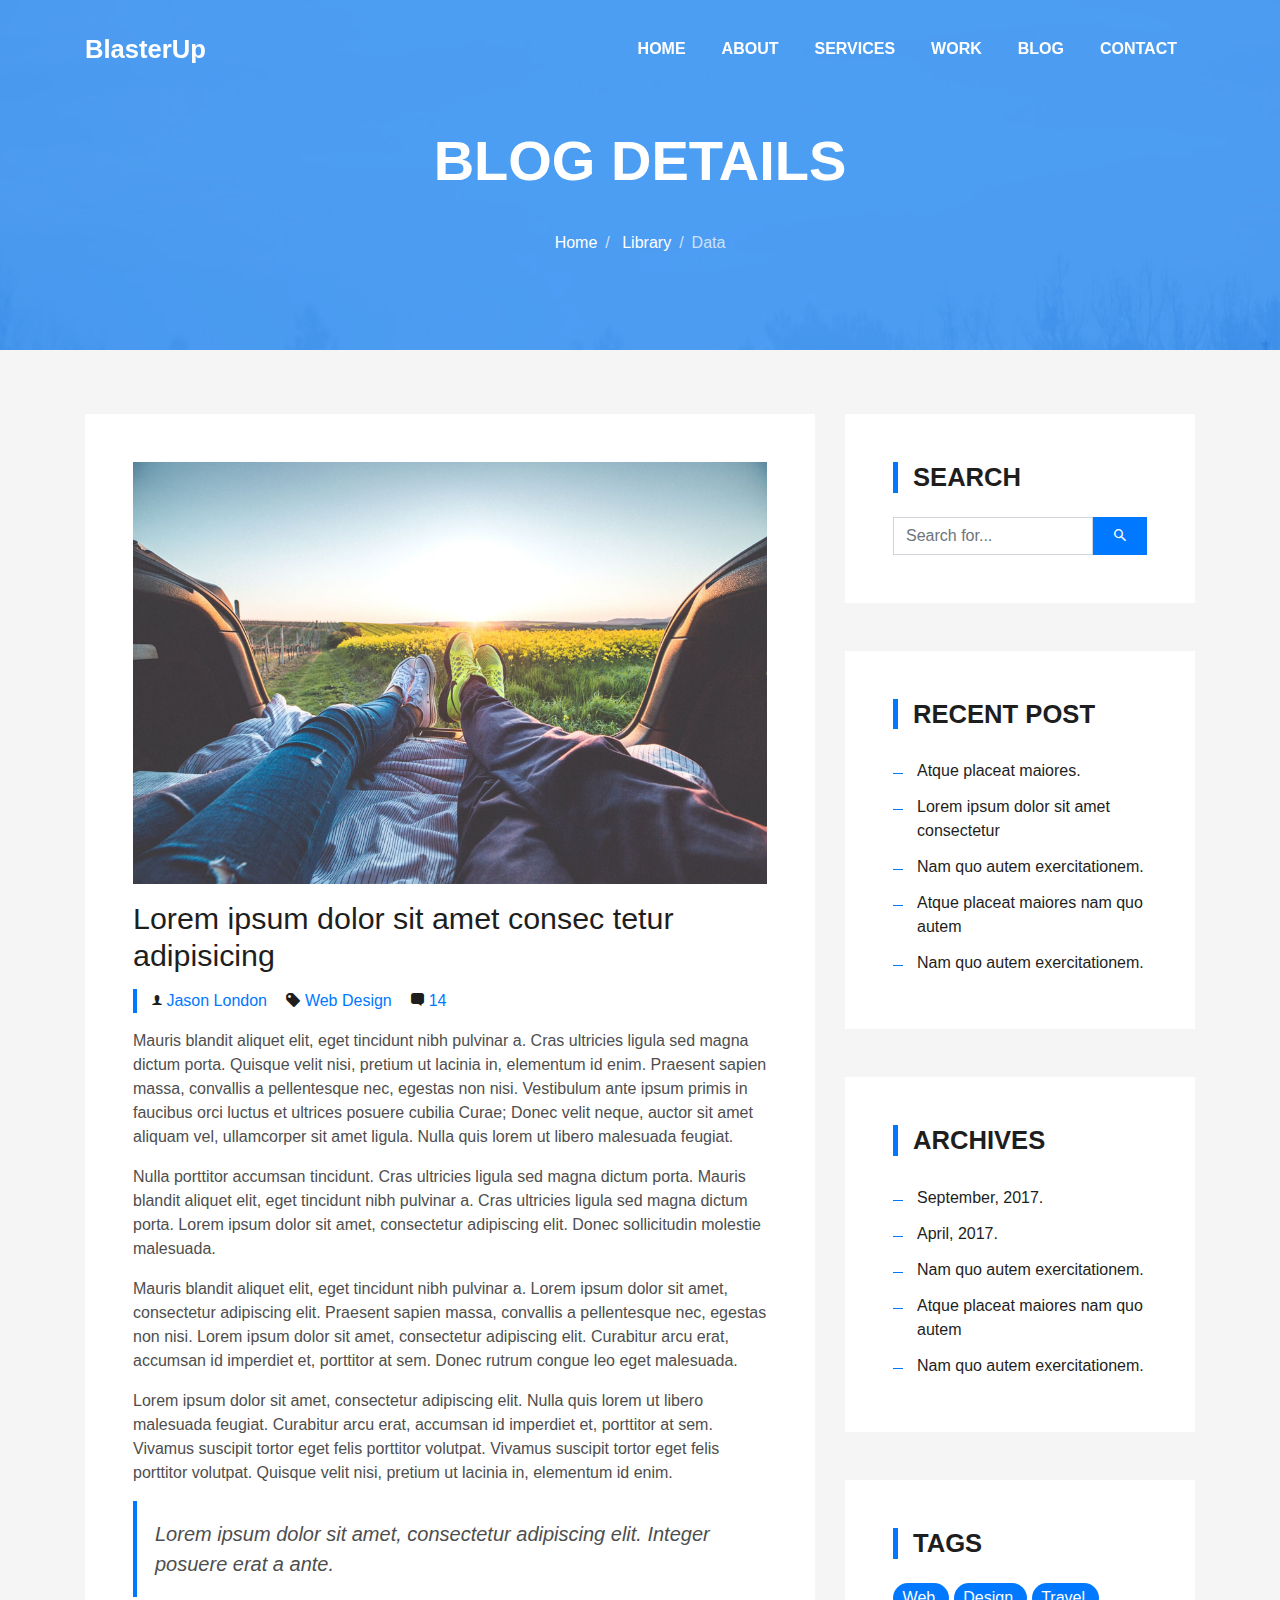
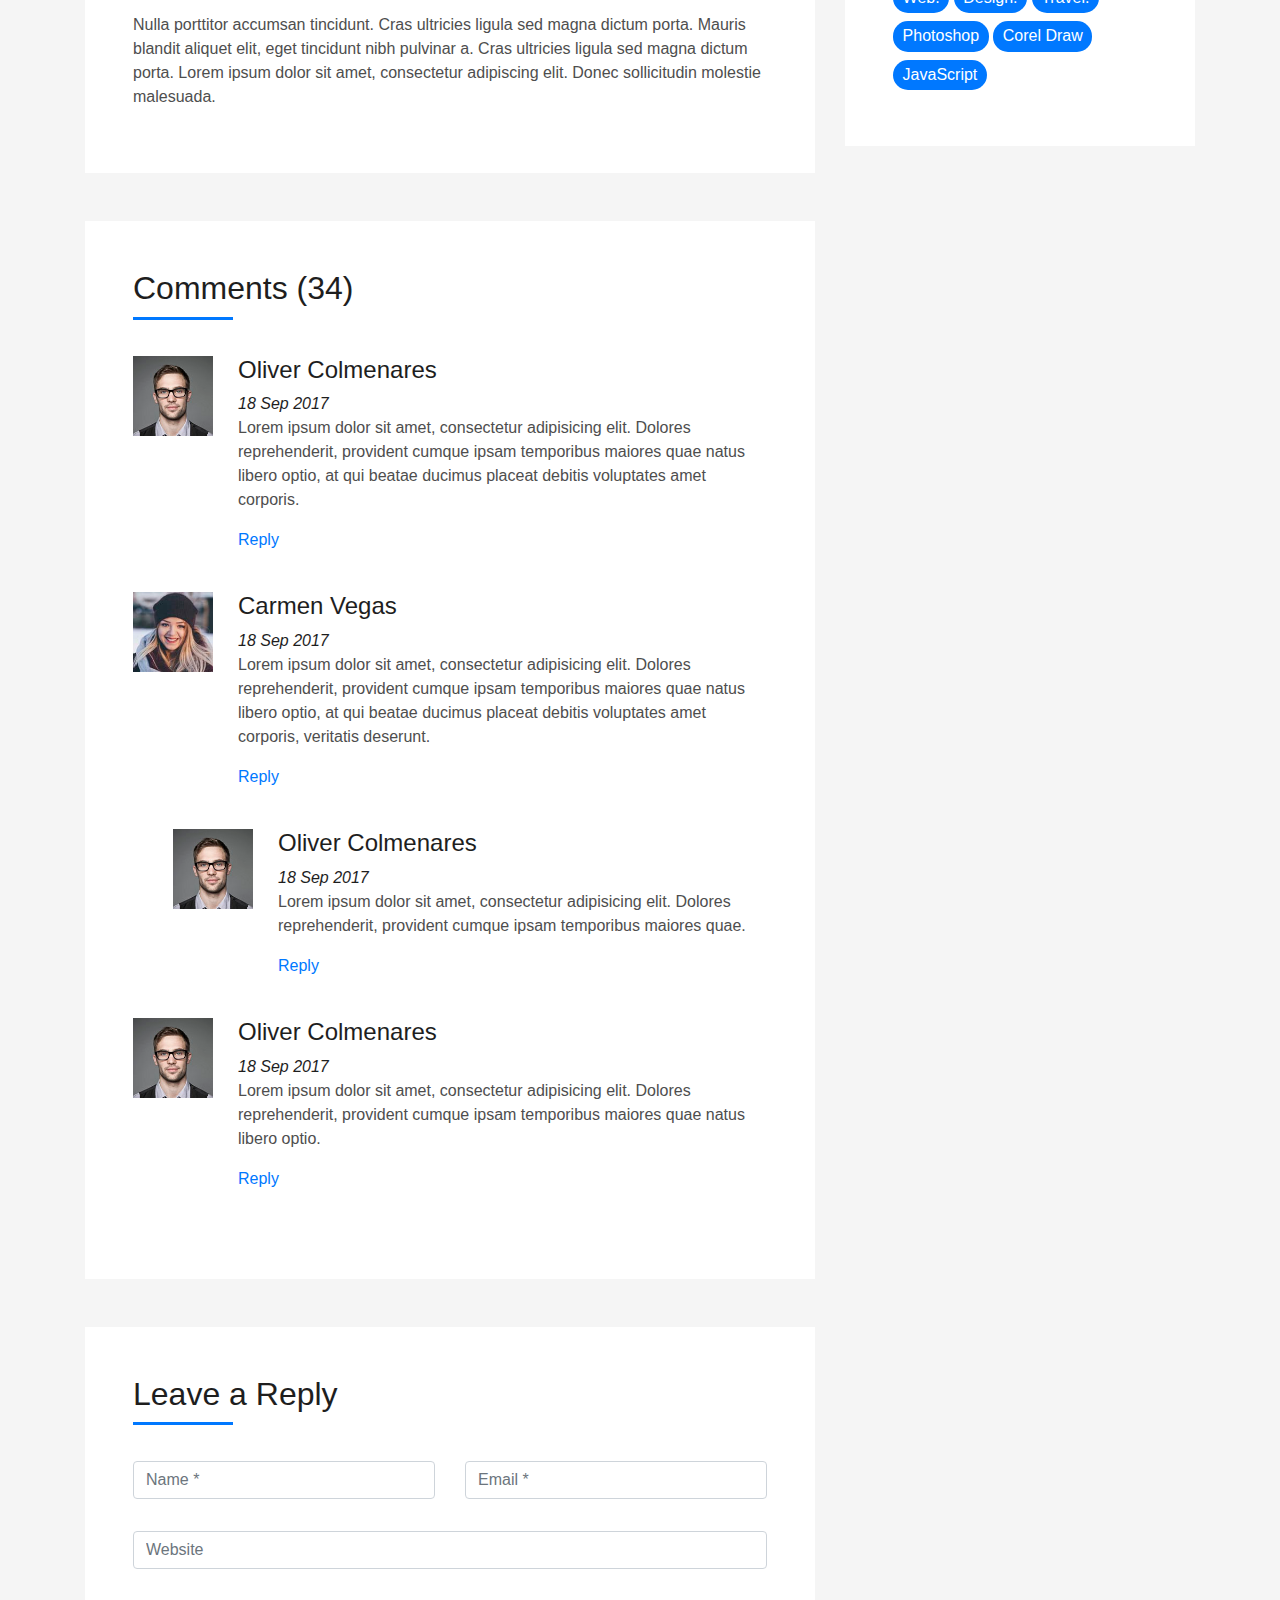
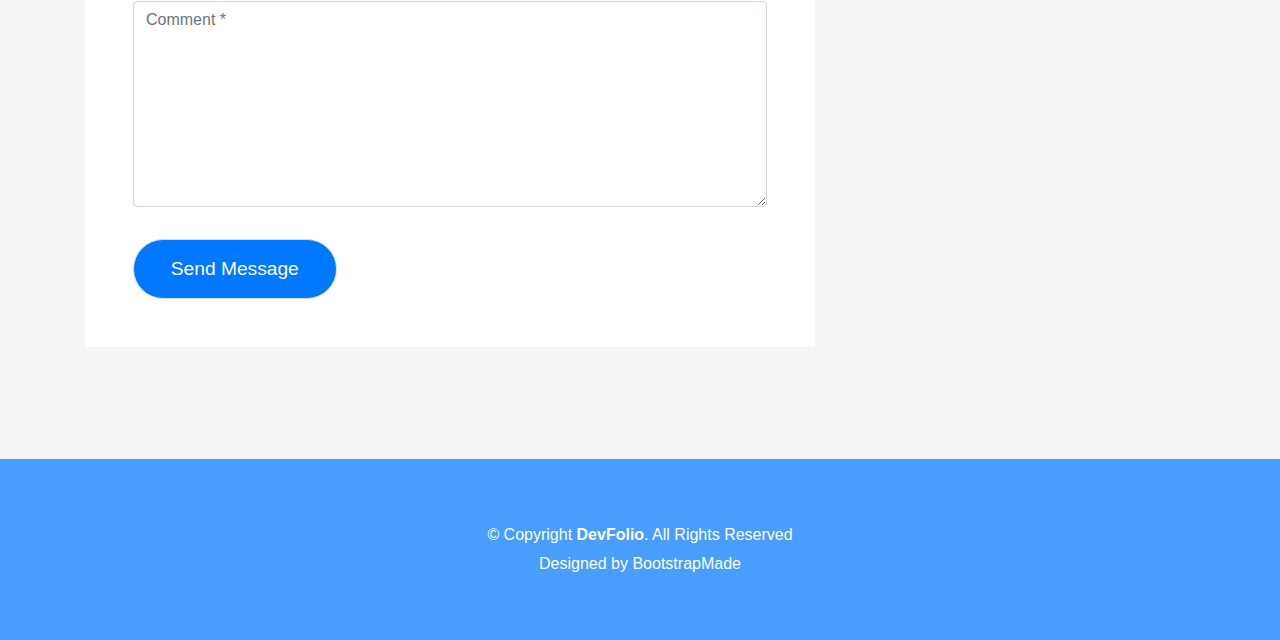
<file: blog-single.html>
<!DOCTYPE html>
<html lang="en">
<head>
  <meta charset="utf-8">
  <title>DevFolio Bootstrap Template</title>
  <meta content="width=device-width, initial-scale=1.0" name="viewport">
  <meta content="" name="keywords">
  <meta content="" name="description">

  <!-- Favicons -->
  <link href="img/favicon.png" rel="icon">
  <link href="img/apple-touch-icon.png" rel="apple-touch-icon">

  <!-- Bootstrap CSS File -->
  <link href="lib/bootstrap/css/bootstrap.min.css" rel="stylesheet">

  <!-- Libraries CSS Files -->
  <link href="lib/font-awesome/css/font-awesome.min.css" rel="stylesheet">
  <link href="lib/animate/animate.min.css" rel="stylesheet">
  <link href="lib/ionicons/css/ionicons.min.css" rel="stylesheet">
  <link href="lib/owlcarousel/assets/owl.carousel.min.css" rel="stylesheet">
  <link href="lib/lightbox/css/lightbox.min.css" rel="stylesheet">

  <!-- Main Stylesheet File -->
  <link href="css/style.css" rel="stylesheet">

  <!-- =======================================================
    Theme Name: DevFolio
    Theme URL: https://bootstrapmade.com/devfolio-bootstrap-portfolio-html-template/
    Author: BootstrapMade.com
    License: https://bootstrapmade.com/license/
  ======================================================= -->
</head>

<body>
  <!--/ Nav Star /-->
  <nav class="navbar navbar-b navbar-trans navbar-expand-md fixed-top" id="mainNav">
    <div class="container">
      <a class="navbar-brand js-scroll" href="#page-top">BlasterUp</a>
      <button class="navbar-toggler collapsed" type="button" data-toggle="collapse" data-target="#navbarDefault"
        aria-controls="navbarDefault" aria-expanded="false" aria-label="Toggle navigation">
        <span></span>
        <span></span>
        <span></span>
      </button>
      <div class="navbar-collapse collapse justify-content-end" id="navbarDefault">
        <ul class="navbar-nav">
          <li class="nav-item">
            <a class="nav-link js-scroll" href="index.html">Home</a>
          </li>
          <li class="nav-item">
            <a class="nav-link js-scroll" href="#">About</a>
          </li>
          <li class="nav-item">
            <a class="nav-link js-scroll" href="#">Services</a>
          </li>
          <li class="nav-item">
            <a class="nav-link js-scroll" href="#">Work</a>
          </li>
          <li class="nav-item">
            <a class="nav-link js-scroll" href="#">Blog</a>
          </li>
          <li class="nav-item">
            <a class="nav-link js-scroll" href="#">Contact</a>
          </li>
        </ul>
      </div>
    </div>
  </nav>
  <!--/ Nav End /-->

  <!--/ Intro Skew Star /-->
  <div class="intro intro-single route bg-image" style="background-image: url(img/overlay-bg.jpg)">
    <div class="overlay-mf"></div>
    <div class="intro-content display-table">
      <div class="table-cell">
        <div class="container">
          <h2 class="intro-title mb-4">Blog Details</h2>
          <ol class="breadcrumb d-flex justify-content-center">
            <li class="breadcrumb-item">
              <a href="#">Home</a>
            </li>
            <li class="breadcrumb-item">
              <a href="#">Library</a>
            </li>
            <li class="breadcrumb-item active">Data</li>
          </ol>
        </div>
      </div>
    </div>
  </div>
  <!--/ Intro Skew End /-->

  <!--/ Section Blog-Single Star /-->
  <section class="blog-wrapper sect-pt4" id="blog">
    <div class="container">
      <div class="row">
        <div class="col-md-8">
          <div class="post-box">
            <div class="post-thumb">
              <img src="img/post-1.jpg" class="img-fluid" alt="">
            </div>
            <div class="post-meta">
              <h1 class="article-title">Lorem ipsum dolor sit amet consec tetur adipisicing</h1>
              <ul>
                <li>
                  <span class="ion-ios-person"></span>
                  <a href="#">Jason London</a>
                </li>
                <li>
                  <span class="ion-pricetag"></span>
                  <a href="#">Web Design</a>
                </li>
                <li>
                  <span class="ion-chatbox"></span>
                  <a href="#">14</a>
                </li>
              </ul>
            </div>
            <div class="article-content">
              <p>
                Mauris blandit aliquet elit, eget tincidunt nibh pulvinar a. Cras ultricies ligula sed magna dictum
                porta. Quisque velit
                nisi, pretium ut lacinia in, elementum id enim. Praesent sapien massa, convallis a pellentesque
                nec, egestas non nisi. Vestibulum ante ipsum primis in faucibus orci luctus et ultrices posuere
                cubilia Curae; Donec velit neque, auctor sit amet aliquam vel, ullamcorper sit amet ligula.
                Nulla quis lorem ut libero malesuada feugiat.
              </p>
              <p>
                Nulla porttitor accumsan tincidunt. Cras ultricies ligula sed magna dictum porta. Mauris blandit
                aliquet elit, eget tincidunt
                nibh pulvinar a. Cras ultricies ligula sed magna dictum porta. Lorem ipsum dolor sit amet,
                consectetur adipiscing elit. Donec sollicitudin molestie malesuada.
              </p>
              <p>
                Mauris blandit aliquet elit, eget tincidunt nibh pulvinar a. Lorem ipsum dolor sit amet, consectetur
                adipiscing elit. Praesent
                sapien massa, convallis a pellentesque nec, egestas non nisi. Lorem ipsum dolor sit amet,
                consectetur adipiscing elit. Curabitur arcu erat, accumsan id imperdiet et, porttitor at
                sem. Donec rutrum congue leo eget malesuada.
              </p>
              <p>
                Lorem ipsum dolor sit amet, consectetur adipiscing elit. Nulla quis lorem ut libero malesuada feugiat.
                Curabitur arcu erat,
                accumsan id imperdiet et, porttitor at sem. Vivamus suscipit tortor eget felis porttitor
                volutpat. Vivamus suscipit tortor eget felis porttitor volutpat. Quisque velit nisi, pretium
                ut lacinia in, elementum id enim.
              </p>
              <blockquote class="blockquote">
                <p class="mb-0">Lorem ipsum dolor sit amet, consectetur adipiscing elit. Integer posuere erat a ante.</p>
              </blockquote>
              <p>
                Nulla porttitor accumsan tincidunt. Cras ultricies ligula sed magna dictum porta. Mauris blandit
                aliquet elit, eget tincidunt
                nibh pulvinar a. Cras ultricies ligula sed magna dictum porta. Lorem ipsum dolor sit amet,
                consectetur adipiscing elit. Donec sollicitudin molestie malesuada.
              </p>
            </div>
          </div>
          <div class="box-comments">
            <div class="title-box-2">
              <h4 class="title-comments title-left">Comments (34)</h4>
            </div>
            <ul class="list-comments">
              <li>
                <div class="comment-avatar">
                  <img src="img/testimonial-2.jpg" alt="">
                </div>
                <div class="comment-details">
                  <h4 class="comment-author">Oliver Colmenares</h4>
                  <span>18 Sep 2017</span>
                  <p>
                    Lorem ipsum dolor sit amet, consectetur adipisicing elit. Dolores reprehenderit, provident cumque
                    ipsam temporibus maiores
                    quae natus libero optio, at qui beatae ducimus placeat debitis voluptates amet corporis.
                  </p>
                  <a href="3">Reply</a>
                </div>
              </li>
              <li>
                <div class="comment-avatar">
                  <img src="img/testimonial-4.jpg" alt="">
                </div>
                <div class="comment-details">
                  <h4 class="comment-author">Carmen Vegas</h4>
                  <span>18 Sep 2017</span>
                  <p>
                    Lorem ipsum dolor sit amet, consectetur adipisicing elit. Dolores reprehenderit, provident cumque
                    ipsam temporibus maiores
                    quae natus libero optio, at qui beatae ducimus placeat debitis voluptates amet corporis,
                    veritatis deserunt.
                  </p>
                  <a href="3">Reply</a>
                </div>
              </li>
              <li class="comment-children">
                <div class="comment-avatar">
                  <img src="img/testimonial-2.jpg" alt="">
                </div>
                <div class="comment-details">
                  <h4 class="comment-author">Oliver Colmenares</h4>
                  <span>18 Sep 2017</span>
                  <p>
                    Lorem ipsum dolor sit amet, consectetur adipisicing elit. Dolores reprehenderit, provident cumque
                    ipsam temporibus maiores
                    quae.
                  </p>
                  <a href="3">Reply</a>
                </div>
              </li>
              <li>
                <div class="comment-avatar">
                  <img src="img/testimonial-2.jpg" alt="">
                </div>
                <div class="comment-details">
                  <h4 class="comment-author">Oliver Colmenares</h4>
                  <span>18 Sep 2017</span>
                  <p>
                    Lorem ipsum dolor sit amet, consectetur adipisicing elit. Dolores reprehenderit, provident cumque
                    ipsam temporibus maiores
                    quae natus libero optio.
                  </p>
                  <a href="3">Reply</a>
                </div>
              </li>
            </ul>
          </div>
          <div class="form-comments">
            <div class="title-box-2">
              <h3 class="title-left">
                Leave a Reply
              </h3>
            </div>
            <form class="form-mf">
              <div class="row">
                <div class="col-md-6 mb-3">
                  <div class="form-group">
                    <input type="text" class="form-control input-mf" id="inputName" placeholder="Name *" required>
                  </div>
                </div>
                <div class="col-md-6 mb-3">
                  <div class="form-group">
                    <input type="email" class="form-control input-mf" id="inputEmail1" placeholder="Email *" required>
                  </div>
                </div>
                <div class="col-md-12 mb-3">
                  <div class="form-group">
                    <input type="url" class="form-control input-mf" id="inputUrl" placeholder="Website">
                  </div>
                </div>
                <div class="col-md-12 mb-3">
                  <div class="form-group">
                    <textarea id="textMessage" class="form-control input-mf" placeholder="Comment *" name="message"
                      cols="45" rows="8" required></textarea>
                  </div>
                </div>
                <div class="col-md-12">
                  <button type="submit" class="button button-a button-big button-rouded">Send Message</button>
                </div>
              </div>
            </form>
          </div>
        </div>
        <div class="col-md-4">
          <div class="widget-sidebar sidebar-search">
            <h5 class="sidebar-title">Search</h5>
            <div class="sidebar-content">
              <form>
                <div class="input-group">
                  <input type="text" class="form-control" placeholder="Search for..." aria-label="Search for...">
                  <span class="input-group-btn">
                    <button class="btn btn-secondary btn-search" type="button">
                      <span class="ion-android-search"></span>
                    </button>
                  </span>
                </div>
              </form>
            </div>
          </div>
          <div class="widget-sidebar">
            <h5 class="sidebar-title">Recent Post</h5>
            <div class="sidebar-content">
              <ul class="list-sidebar">
                <li>
                  <a href="#">Atque placeat maiores.</a>
                </li>
                <li>
                  <a href="#">Lorem ipsum dolor sit amet consectetur</a>
                </li>
                <li>
                  <a href="#">Nam quo autem exercitationem.</a>
                </li>
                <li>
                  <a href="#">Atque placeat maiores nam quo autem</a>
                </li>
                <li>
                  <a href="#">Nam quo autem exercitationem.</a>
                </li>
              </ul>
            </div>
          </div>
          <div class="widget-sidebar">
            <h5 class="sidebar-title">Archives</h5>
            <div class="sidebar-content">
              <ul class="list-sidebar">
                <li>
                  <a href="#">September, 2017.</a>
                </li>
                <li>
                  <a href="#">April, 2017.</a>
                </li>
                <li>
                  <a href="#">Nam quo autem exercitationem.</a>
                </li>
                <li>
                  <a href="#">Atque placeat maiores nam quo autem</a>
                </li>
                <li>
                  <a href="#">Nam quo autem exercitationem.</a>
                </li>
              </ul>
            </div>
          </div>
          <div class="widget-sidebar widget-tags">
            <h5 class="sidebar-title">Tags</h5>
            <div class="sidebar-content">
              <ul>
                <li>
                  <a href="#">Web.</a>
                </li>
                <li>
                  <a href="#">Design.</a>
                </li>
                <li>
                  <a href="#">Travel.</a>
                </li>
                <li>
                  <a href="#">Photoshop</a>
                </li>
                <li>
                  <a href="#">Corel Draw</a>
                </li>
                <li>
                  <a href="#">JavaScript</a>
                </li>
              </ul>
            </div>
          </div>
        </div>
      </div>
    </div>
  </section>
  <!--/ Section Blog-Single End /-->

  <!--/ Section Contact-Footer Star /-->
  <section class="paralax-mf footer-paralax bg-image sect-mt4 route" style="background-image: url(img/overlay-bg.jpg)">
    <div class="overlay-mf"></div>
    <footer>
      <div class="container">
        <div class="row">
          <div class="col-sm-12">
            <div class="copyright-box">
              <p class="copyright">&copy; Copyright <strong>DevFolio</strong>. All Rights Reserved</p>
              <div class="credits">
                <!--
                  All the links in the footer should remain intact.
                  You can delete the links only if you purchased the pro version.
                  Licensing information: https://bootstrapmade.com/license/
                  Purchase the pro version with working PHP/AJAX contact form: https://bootstrapmade.com/buy/?theme=DevFolio
                -->
                Designed by <a href="https://bootstrapmade.com/">BootstrapMade</a>
              </div>
            </div>
          </div>
        </div>
      </div>
    </footer>
  </section>
  <!--/ Section Contact-footer End /-->

  <a href="#" class="back-to-top"><i class="fa fa-chevron-up"></i></a>
  <div id="preloader"></div>

  <!-- JavaScript Libraries -->
  <script src="lib/jquery/jquery.min.js"></script>
  <script src="lib/jquery/jquery-migrate.min.js"></script>
  <script src="lib/popper/popper.min.js"></script>
  <script src="lib/bootstrap/js/bootstrap.min.js"></script>
  <script src="lib/easing/easing.min.js"></script>
  <script src="lib/counterup/jquery.waypoints.min.js"></script>
  <script src="lib/counterup/jquery.counterup.js"></script>
  <script src="lib/owlcarousel/owl.carousel.min.js"></script>
  <script src="lib/lightbox/js/lightbox.min.js"></script>
  <script src="lib/typed/typed.min.js"></script>
  <!-- Contact Form JavaScript File -->
  <script src="contactform/contactform.js"></script>

  <!-- Template Main Javascript File -->
  <script src="js/main.js"></script>

</body>
</html>
</file>
<file: css/style.css>
/*
  Theme Name: DevFolio
  Theme URL: https://bootstrapmade.com/devfolio-bootstrap-portfolio-html-template/
  Author: BootstrapMade.com
  License: https://bootstrapmade.com/license/
*/

/*======================================
//--//-->   STYLES GENERALES
======================================*/

body {
  background-color: #f5f5f5;
  color: #4e4e4e;
}

h1,
h2,
h3,
h4,
h5,
h6 {
  color: #1e1e1e;
}

a {
  color: #1e1e1e;
  transition: all 0.5s ease-in-out;
}

a:hover {
  color: #0078ff;
  text-decoration: none;
  transition: all 0.5s ease-in-out;
}

.p-r {
  position: relative;
}

.color-a {
  color: #0078ff;
}

.color-d {
  color: #f5f5f5;
}

.color-text-a {
  color: #4e4e4e;
}

.box-shadow,
.paralax-mf,
.service-box,
.work-box,
.card-blog {
  box-shadow: 0 13px 8px -10px rgba(0, 0, 0, 0.1);
}

.box-shadow-a,
.button:hover {
  box-shadow: 0 0 0 4px #cde1f8;
}

.display-5 {
  font-size: 2.5rem;
  font-weight: 300;
  line-height: 1.1;
}

.display-6 {
  font-size: 2rem;
  font-weight: 300;
  line-height: 1.1;
}

.avatar {
  width: 32px;
  height: 32px;
  margin-right: 4px;
  overflow: hidden;
}

.bg-image {
  background-repeat: no-repeat;
  background-attachment: fixed;
  background-size: cover;
  background-position: center center;
}

.overlay-mf {
  background-color: #0078ff;
}

.overlay-mf {
  position: absolute;
  top: 0;
  left: 0px;
  padding: 0;
  height: 100%;
  width: 100%;
  opacity: .7;
}

.paralax-mf {
  position: relative;
  padding: 8rem 0;
}

.display-table {
  width: 100%;
  height: 100%;
  display: table;
}

.table-cell {
  display: table-cell;
  vertical-align: middle;
}

/*--/ Sections /--*/

.sect-4 {
  padding: 4rem 0;
}

.sect-pt4 {
  padding-top: 4rem;
}

.sect-mt4 {
  margin-top: 4rem;
}

/*--/ Title s /--*/

.title-s {
  font-weight: 600;
  color: #1e1e1e;
  font-size: 1.1rem;
}

/*--/ Title A /--*/

.title-box {
  margin-bottom: 4rem;
}

.title-a {
  font-size: 3rem;
  font-weight: bold;
  text-transform: uppercase;
}

.subtitle-a {
  color: #4e4e4e;
}

.line-mf {
  width: 40px;
  height: 5px;
  background-color: #0078ff;
  margin: 0 auto;
}

/*--/ Title Left /--*/

.title-box-2 {
  margin-bottom: 3rem;
}

.title-left {
  font-size: 2rem;
  position: relative;
}

.title-left:before {
  content: '';
  position: absolute;
  height: 3px;
  background-color: #0078ff;
  width: 100px;
  bottom: -12px;
}

/*------/ Box /------*/

.box-pl2 {
  padding-left: 2rem;
}

.box-shadow-full {
  padding: 3rem 1.25rem;
  position: relative;
  background-color: #fff;
  margin-bottom: 3rem;
  z-index: 2;
  box-shadow: 0 1px 1px 0 rgba(0, 0, 0, 0.06), 0 2px 5px 0 rgba(0, 0, 0, 0.2);
}

/*------/ Socials /------*/

.socials {
  padding: 1.5rem 0;
}

.socials ul li {
  display: inline-block;
}

.socials .ico-circle {
  height: 40px;
  width: 40px;
  font-size: 1.7rem;
  border-radius: 50%;
  line-height: 1.4;
  margin: 0 15px 0 0;
  box-shadow: 0 0 0 3px #0078ff;
  transition: all 500ms ease;
}

.socials .ico-circle:hover {
  background-color: #0078ff;
  color: #fff;
  box-shadow: 0 0 0 3px #cde1f8;
  transition: all 500ms ease;
}

/*------/ Ul resect /------*/

.ul-resect,
.socials ul,
.list-ico,
.blog-wrapper .post-meta ul,
.box-comments .list-comments,
.widget-sidebar .list-sidebar,
.widget-tags ul {
  list-style: none;
  padding-left: 0;
  margin-bottom: 0;
}

.list-ico {
  line-height: 2;
}

.list-ico span {
  color: #0078ff;
  margin-right: 10px;
}

/*------/ Ico Circle /------*/

.ico-circle {
  height: 100px;
  width: 100px;
  font-size: 2rem;
  border-radius: 50%;
  line-height: 1.55;
  margin: 0 auto;
  text-align: center;
  box-shadow: 0 0 0 10px #0078ff;
  display: block;
}

/*------/ Owl Carousel /------*/

.owl-theme .owl-dots {
  text-align: center;
  margin-top: 18px;
}

.owl-theme .owl-dots .owl-dot {
  display: inline-block;
}

.owl-theme .owl-dots .owl-dot span {
  width: 18px;
  height: 7px;
  margin: 5px 5px;
  background: #cde1f8;
  border: 0px solid #cde1f8;
  display: block;
  transition: all 0.6s ease-in-out;
  cursor: pointer;
}

.owl-theme .owl-dots .owl-dot:hover span {
  background-color: #cde1f8;
}

.owl-theme .owl-dots .owl-dot.active span {
  background-color: #1B1B1B;
  width: 25px;
}

/*--/ Scrolltop s /--*/

.scrolltop-mf {
  position: relative;
  display: none;
}

.scrolltop-mf span {
  z-index: 999;
  position: fixed;
  width: 42px;
  height: 42px;
  background-color: #0078ff;
  opacity: .7;
  font-size: 1.6rem;
  line-height: 1.5;
  text-align: center;
  color: #fff;
  top: auto;
  left: auto;
  right: 30px;
  bottom: 50px;
  cursor: pointer;
  border-radius: 50%;
}

/* Back to top button */

.back-to-top {
  position: fixed;
  display: none;
  background: #0078ff;
  color: #fff;
  width: 44px;
  height: 44px;
  text-align: center;
  line-height: 1;
  font-size: 16px;
  border-radius: 50%;
  right: 15px;
  bottom: 15px;
  transition: background 0.5s;
  z-index: 11;
}

.back-to-top i {
  padding-top: 12px;
  color: #fff;
}

/* Prelaoder */

#preloader {
  position: fixed;
  top: 0;
  left: 0;
  right: 0;
  bottom: 0;
  z-index: 9999;
  overflow: hidden;
  background: #fff;
}

#preloader:before {
  content: "";
  position: fixed;
  top: calc(50% - 30px);
  left: calc(50% - 30px);
  border: 6px solid #f2f2f2;
  border-top: 6px solid #0078ff;
  border-radius: 50%;
  width: 60px;
  height: 60px;
  -webkit-animation: animate-preloader 1s linear infinite;
  animation: animate-preloader 1s linear infinite;
}

@-webkit-keyframes animate-preloader {
  0% {
    -webkit-transform: rotate(0deg);
    transform: rotate(0deg);
  }

  100% {
    -webkit-transform: rotate(360deg);
    transform: rotate(360deg);
  }
}

@keyframes animate-preloader {
  0% {
    -webkit-transform: rotate(0deg);
    transform: rotate(0deg);
  }

  100% {
    -webkit-transform: rotate(360deg);
    transform: rotate(360deg);
  }
}

/*======================================
//--//-->   NAVBAR
======================================*/

.navbar-b {
  transition: all .5s ease-in-out;
  background-color: transparent;
  padding-top: 1.563rem;
  padding-bottom: 1.563rem;
}

.navbar-b.navbar-reduce {
  box-shadow: 0px 6px 9px 0px rgba(0, 0, 0, 0.06);
}

.navbar-b.navbar-trans .nav-item,
.navbar-b.navbar-reduce .nav-item {
  position: relative;
  padding-right: 10px;
  padding-left: 0;
}

.navbar-b.navbar-trans .nav-link,
.navbar-b.navbar-reduce .nav-link {
  color: #fff;
  text-transform: uppercase;
  font-weight: 600;
}

.navbar-b.navbar-trans .nav-link:before,
.navbar-b.navbar-reduce .nav-link:before {
  content: '';
  position: absolute;
  margin-left: 0px;
  width: 0%;
  bottom: 0;
  left: 0;
  height: 2px;
  transition: all 500ms ease;
}

.navbar-b.navbar-trans .nav-link:hover,
.navbar-b.navbar-reduce .nav-link:hover {
  color: #1B1B1B;
}

.navbar-b.navbar-trans .nav-link:hover:before,
.navbar-b.navbar-reduce .nav-link:hover:before {
  width: 35px;
}

.navbar-b.navbar-trans .show > .nav-link:before,
.navbar-b.navbar-trans .active > .nav-link:before,
.navbar-b.navbar-trans .nav-link.show:before,
.navbar-b.navbar-trans .nav-link.active:before,
.navbar-b.navbar-reduce .show > .nav-link:before,
.navbar-b.navbar-reduce .active > .nav-link:before,
.navbar-b.navbar-reduce .nav-link.show:before,
.navbar-b.navbar-reduce .nav-link.active:before {
  width: 35px;
}

.navbar-b.navbar-trans .nav-link:before {
  background-color: #fff;
}

.navbar-b.navbar-trans .nav-link:hover {
  color: #fff;
}

.navbar-b.navbar-trans .show > .nav-link,
.navbar-b.navbar-trans .active > .nav-link,
.navbar-b.navbar-trans .nav-link.show,
.navbar-b.navbar-trans .nav-link.active {
  color: #fff;
}

.navbar-b.navbar-reduce {
  transition: all .5s ease-in-out;
  background-color: #fff;
  padding-top: 15px;
  padding-bottom: 15px;
}

.navbar-b.navbar-reduce .nav-link {
  color: #0078ff;
}

.navbar-b.navbar-reduce .nav-link:before {
  background-color: #0078ff;
}

.navbar-b.navbar-reduce .nav-link:hover {
  color: #0078ff;
}

.navbar-b.navbar-reduce .show > .nav-link,
.navbar-b.navbar-reduce .active > .nav-link,
.navbar-b.navbar-reduce .nav-link.show,
.navbar-b.navbar-reduce .nav-link.active {
  color: #0078ff;
}

.navbar-b.navbar-reduce .navbar-brand {
  color: #0078ff;
}

.navbar-b.navbar-reduce .navbar-toggler span {
  background-color: #1B1B1B;
}

.navbar-b .navbar-brand {
  color: #fff;
  font-size: 1.6rem;
  font-weight: 600;
}

.navbar-b .navbar-nav .dropdown-item.show .dropdown-menu,
.navbar-b .dropdown.show .dropdown-menu,
.navbar-b .dropdown-btn.show .dropdown-menu {
  -webkit-transform: translate3d(0px, 0px, 0px);
  transform: translate3d(0px, 0px, 0px);
  visibility: visible !important;
}

.navbar-b .dropdown-menu {
  margin: 1.12rem 0 0;
  border-radius: 0;
}

.navbar-b .dropdown-menu .dropdown-item {
  padding: .7rem 1.7rem;
  transition: all 500ms ease;
}

.navbar-b .dropdown-menu .dropdown-item:hover {
  background-color: #0078ff;
  color: #fff;
  transition: all 500ms ease;
}

.navbar-b .dropdown-menu .dropdown-item.active {
  background-color: #0078ff;
}

/*--/ Hamburger Navbar /--*/

.navbar-toggler {
  position: relative;
}

.navbar-toggler:focus,
.navbar-toggler:active {
  outline: 0;
}

.navbar-toggler span {
  display: block;
  background-color: #fff;
  height: 3px;
  width: 25px;
  margin-top: 4px;
  margin-bottom: 4px;
  -webkit-transform: rotate(0deg);
  transform: rotate(0deg);
  left: 0;
  opacity: 1;
}

.navbar-toggler span:nth-child(1),
.navbar-toggler span:nth-child(3) {
  transition: -webkit-transform .35s ease-in-out;
  transition: transform .35s ease-in-out;
  transition: transform .35s ease-in-out, -webkit-transform .35s ease-in-out;
}

.navbar-toggler:not(.collapsed) span:nth-child(1) {
  position: absolute;
  left: 12px;
  top: 10px;
  -webkit-transform: rotate(135deg);
  transform: rotate(135deg);
  opacity: 0.9;
}

.navbar-toggler:not(.collapsed) span:nth-child(2) {
  height: 12px;
  visibility: hidden;
  background-color: transparent;
}

.navbar-toggler:not(.collapsed) span:nth-child(3) {
  position: absolute;
  left: 12px;
  top: 10px;
  -webkit-transform: rotate(-135deg);
  transform: rotate(-135deg);
  opacity: 0.9;
}

/*======================================
//--//-->   INTRO
======================================*/

.intro {
  height: 100vh;
  position: relative;
  color: #fff;
}

.intro .intro-content {
  text-align: center;
  position: absolute;
}

.intro .overlay-itro {
  background-color: rgba(0, 0, 0, 0.6);
  position: absolute;
  top: 0;
  left: 0px;
  padding: 0;
  height: 100%;
  width: 100%;
  opacity: .9;
}

.intro .intro-title {
  color: #fff;
  font-weight: 600;
  font-size: 3rem;
}

.intro .intro-subtitle {
  font-size: 1.5rem;
  font-weight: 300;
}

.intro .text-slider-items {
  display: none;
}

.intro-single {
  height: 350px;
}

.intro-single .intro-content {
  margin-top: 30px;
}

.intro-single .intro-title {
  text-transform: uppercase;
  font-size: 3rem;
}

.intro-single .breadcrumb {
  background-color: transparent;
  color: #0078ff;
}

.intro-single .breadcrumb .breadcrumb-item:before {
  color: #cde1f8;
}

.intro-single .breadcrumb .breadcrumb-item.active {
  color: #cde1f8;
}

.intro-single .breadcrumb a {
  color: #fff;
}

/*======================================
//--//-->   ABOUT
======================================*/

.about-mf .box-shadow-full {
  padding-top: 4rem;
  padding-bottom: 4rem;
}

.about-mf .about-img {
  margin-bottom: 2rem;
}

.about-mf .about-img img {
  margin-left: 10px;
}

.skill-mf span {
  color: #4e4e4e;
}

.skill-mf .progress {
  background-color: #cde1f8;
  margin: .5rem 0 1.2rem 0;
  border-radius: 0;
  height: .7rem;
}

.skill-mf .progress .progress-bar {
  height: .7rem;
  background-color: #0078ff;
}

/*======================================
//--//-->   SERVICES
======================================*/

.service-box {
  background-color: #fff;
  padding: 2.5rem 1.3rem;
  border-radius: 1rem;
  margin-bottom: 3rem;
}

.service-box:hover .ico-circle {
  transition: all 500ms ease;
  color: #fff;
  background-color: #0078ff;
  box-shadow: 0 0 0 10px #cde1f8;
}

.service-box .service-ico {
  margin-bottom: 1rem;
  color: #1e1e1e;
}

.service-box .ico-circle {
  transition: all 500ms ease;
  font-size: 4rem;
}

.service-box .s-title {
  font-size: 1.4rem;
  text-transform: uppercase;
  text-align: center;
  padding: .4rem 0;
}

.service-box .s-description {
  color: #4e4e4e;
}

/*======================================
//--//-->   COUNTER
======================================*/

.counter-box {
  color: #fff;
  text-align: center;
}

.counter-ico {
  margin-bottom: 1rem;
}

.counter-ico .ico-circle {
  height: 60px;
  width: 60px;
  line-height: 1.8;
  box-shadow: 0 0 0 10px #cde1f8;
}

.counter-num .counter {
  font-size: 2rem;
  margin-bottom: 0;
}

/*======================================
//--//-->   PORTFOLIO
======================================*/

.work-box {
  margin-bottom: 3rem;
  -webkit-backface-visibility: hidden;
  backface-visibility: hidden;
  background-color: #fff;
}

.work-box:hover img {
  -webkit-transform: scale(1.3);
  transform: scale(1.3);
}

.work-img {
  display: block;
  overflow: hidden;
}

.work-img img {
  transition: all 1s;
}

.work-content {
  padding: 2rem 3% 1rem 4%;
}

.work-content .w-more {
  color: #4e4e4e;
  font-size: .8rem;
}

.work-content .w-more .w-ctegory {
  color: #0078ff;
}

.work-content .w-like {
  font-size: 2.5rem;
  color: #0078ff;
  float: right;
}

.work-content .w-like a {
  color: #0078ff;
}

.work-content .w-like .num-like {
  font-size: .7rem;
}

.w-title {
  font-size: 1.2rem;
}

/*======================================
//--//-->   TESTIMONIALS
======================================*/

.testimonials .owl-carousel .owl-item img {
  width: auto;
}

.testimonial-box {
  color: #fff;
  text-align: center;
}

.testimonial-box .author-test {
  margin-top: 1rem;
}

.testimonial-box .author-test img {
  margin: 0 auto;
}

.testimonial-box .author {
  color: #fff;
  text-transform: uppercase;
  font-weight: 600;
  margin: 1rem 0;
  display: block;
  font-size: 1.4rem;
}

.testimonial-box .comit {
  font-size: 2rem;
  color: #0078ff;
  background-color: #fff;
  width: 52px;
  height: 52px;
  display: block;
  margin: 0 auto;
  border-radius: 50%;
  line-height: 1.6;
}

/*======================================
//--//-->   BLOG
======================================*/

.card-blog .card-body {
  position: relative;
}

.card-blog .card-category-box {
  position: absolute;
  text-align: center;
  top: -16px;
  left: 15px;
  right: 15px;
  line-height: 25px;
  overflow: hidden;
}

.card-blog .card-category {
  display: inline-block;
  color: #fff;
  padding: 0 15px 5px;
  overflow: hidden;
  background-color: #0078ff;
  border-radius: 4px;
}

.card-blog .card-category .category {
  color: #fff;
  display: inline-block;
  text-transform: uppercase;
  font-size: .7rem;
  letter-spacing: .1px;
  margin-bottom: 0;
}

.card-blog .card-title {
  font-size: 1.3rem;
  margin-top: .6rem;
}

.card-blog .card-description {
  color: #4e4e4e;
}

.card-blog .post-author {
  display: inline-block;
}

.card-blog .post-date {
  color: #4e4e4e;
  display: inline-block;
  float: right;
}

/*======================================
//--//-->   BLOG-SINGLE
======================================*/

.post-box,
.form-comments,
.box-comments,
.widget-sidebar {
  padding: 2rem;
  background-color: #fff;
  margin-bottom: 3rem;
}

.blog-wrapper .article-title {
  font-size: 1.5rem;
}

.blog-wrapper .post-meta {
  margin: 1rem 0;
}

.blog-wrapper .post-meta ul {
  border-left: 4px solid #0078ff;
  margin-top: 1rem;
}

.blog-wrapper .post-meta ul li {
  display: inline-block;
  margin-left: 15px;
}

.blog-wrapper .post-meta ul a {
  color: #0078ff;
}

.blog-wrapper .post-meta ul span {
  color: #1e1e1e;
}

.blog-wrapper .blockquote {
  border-left: 4px solid #0078ff;
  padding: 18px;
  font-style: italic;
}

/*------/ Comments /------*/

.box-comments .list-comments li {
  padding-bottom: 40px;
}

.box-comments .list-comments .comment-avatar {
  display: table-cell;
  vertical-align: top;
}

.box-comments .list-comments .comment-avatar img {
  width: 80px;
  height: 80px;
}

.box-comments .list-comments .comment-author {
  font-size: 1.3rem;
}

.box-comments .list-comments .comment-details {
  display: table-cell;
  vertical-align: top;
  padding-left: 25px;
}

.box-comments .list-comments a {
  color: #0078ff;
}

.box-comments .list-comments span {
  color: #1e1e1e;
  font-style: italic;
}

.box-comments .comment-children {
  margin-left: 40px;
}

/*------/ Sidebar /------*/

.widget-sidebar .sidebar-title {
  font-size: 1.6rem;
  font-weight: 600;
  border-left: 5px solid #0078ff;
  padding-left: 15px;
  text-transform: uppercase;
  margin-bottom: 1.5rem;
}

.widget-sidebar .list-sidebar li {
  position: relative;
  padding: 6px 0 6px 24px;
}

.widget-sidebar .list-sidebar li:before {
  position: absolute;
  content: "";
  width: 10px;
  height: 1px;
  left: 0;
  background-color: #0078ff;
  top: 20px;
}

.sidebar-search input {
  background-color: #fff;
  border-radius: 0;
  transition: all 0.5s ease-in-out;
}

.sidebar-search .btn-search {
  background-color: #0078ff;
  border-color: #0078ff;
  border-radius: 0;
  padding-left: 20px;
  padding-right: 20px;
}

.widget-tags ul li {
  display: inline-block;
  background-color: #0078ff;
  padding: .2rem .6rem;
  margin-bottom: .5rem;
  border-radius: 15px;
}

.widget-tags ul li a {
  color: #fff;
}

/*======================================
//--//-->   CONTACT
======================================*/

.footer-paralax {
  padding: 4rem 0 0 0;
}

.contact-mf {
  margin-top: 4rem;
}

/*======================================
//--//-->   FOOTER
======================================*/

footer {
  text-align: center;
  color: #fff;
  padding-bottom: 4rem;
}

footer .copyright {
  margin-bottom: .3rem;
}

footer .credits {
  margin-bottom: 0;
}

footer .credits a {
  color: #fff;
}

/*======================================
//--//-->   CONtaCT FORM
======================================*/

#sendmessage {
  color: #0078ff;
  border: 1px solid #0078ff;
  display: none;
  text-align: center;
  padding: 15px;
  font-weight: 600;
  margin-bottom: 15px;
}

#errormessage {
  color: red;
  display: none;
  border: 1px solid red;
  text-align: center;
  padding: 15px;
  font-weight: 600;
  margin-bottom: 15px;
}

#sendmessage.show,
#errormessage.show,
.show {
  display: block;
}

.validation {
  color: red;
  display: none;
  margin: 0 0 20px;
  font-weight: 400;
  font-size: 13px;
}

/*======================================
//--//-->   BUTTON
======================================*/

.button {
  display: inline-block;
  padding: .3rem .6rem;
  text-align: center;
  vertical-align: middle;
  -webkit-user-select: none;
  -moz-user-select: none;
  -ms-user-select: none;
  user-select: none;
  font-size: 1rem;
  border-radius: .3rem;
  border: 1px solid transparent;
  transition: all 500ms ease;
  cursor: pointer;
}

.button:focus {
  outline: 0;
}

.button:hover {
  background-color: #0062d3;
  color: #fff;
  transition: all 500ms ease;
}

.button-a {
  background-color: #0078ff;
  color: #fff;
  border-color: #cde1f8;
}

.button-big {
  padding: .9rem 2.3rem;
  font-size: 1.2rem;
}

.button-rouded {
  border-radius: 5rem;
}

.btn-lg {
  padding: .5rem 1rem;
  font-size: 1.25rem;
  line-height: 1.5;
  border-radius: .3rem;
}

@media (min-width: 577px) {
  .counter-box {
    margin-bottom: 1.8rem;
  }
}

@media (min-width: 767px) {
  .about-mf .box-pl2 {
    margin-top: 3rem;
    padding-left: 0rem;
  }

  .card-blog {
    margin-bottom: 3rem;
  }

  .contact-mf .box-pl2 {
    margin-top: 3rem;
    padding-left: 0rem;
  }
}

@media (min-width: 768px) {
  .box-shadow-full {
    padding: 3rem;
  }

  .navbar-b.navbar-trans .nav-item,
  .navbar-b.navbar-reduce .nav-item {
    padding-left: 10px;
  }

  .navbar-b.navbar-trans .nav-link:before,
  .navbar-b.navbar-reduce .nav-link:before {
    margin-left: 18px;
  }

  .intro .intro-title {
    font-size: 4.5rem;
  }

  .intro .intro-subtitle {
    font-size: 2.5rem;
  }

  .intro-single .intro-title {
    font-size: 3.5rem;
  }

  .testimonial-box .description {
    padding: 0 5rem;
  }

  .post-box,
  .form-comments,
  .box-comments,
  .widget-sidebar {
    padding: 3rem;
  }

  .blog-wrapper .article-title {
    font-size: 1.9rem;
  }

  .box-comments .list-comments .comment-author {
    font-size: 1.5rem;
  }
}

@media (min-width: 992px) {
  .testimonial-box .description {
    padding: 0 8rem;
  }
}

@media (min-width: 1200px) {
  .testimonial-box .description {
    padding: 0 13rem;
  }
}

@media (max-width: 1024px) {
  .bg-image {
    background-attachment: scroll;
  }
}

@media (max-width: 768px) {
  .back-to-top {
    bottom: 15px;
  }
}


/*
================================================
================================================
START Custom Overflow
================================================
================================================
*/
::-webkit-scrollbar {
  width: 8px; /* width of the entire scrollbar */
}

::-webkit-scrollbar-track {
  background: #e7e7f7; /* color of the tracking area */
}

::-webkit-scrollbar-thumb {
  background-color: #98989a; /* color of the scroll thumb */
  border-radius: 15px; /* roundness of the scroll thumb */
  border: 1px solid transparent; /* creates padding around scroll thumb */
}
/*
================================================
================================================
END Custom Overflow
================================================
================================================
*/
.cursor-pointer{
  cursor: pointer !important;
}

.zoom-on-hover {
  cursor: pointer !important;
  /* Set initial dimensions */
  /* width: 200px;
  height: 150px; */
  /* Optional: Add a border to visualize the element */
  /* border: 1px solid #ccc; */
  /* Set transition properties */
  transition: transform 0.3s ease-in-out !important;
}

.zoom-on-hover:hover {
  /* Scale the element on hover (increase values for more zoom) */
  transform: scale(1.1) !important;
}
</file>
